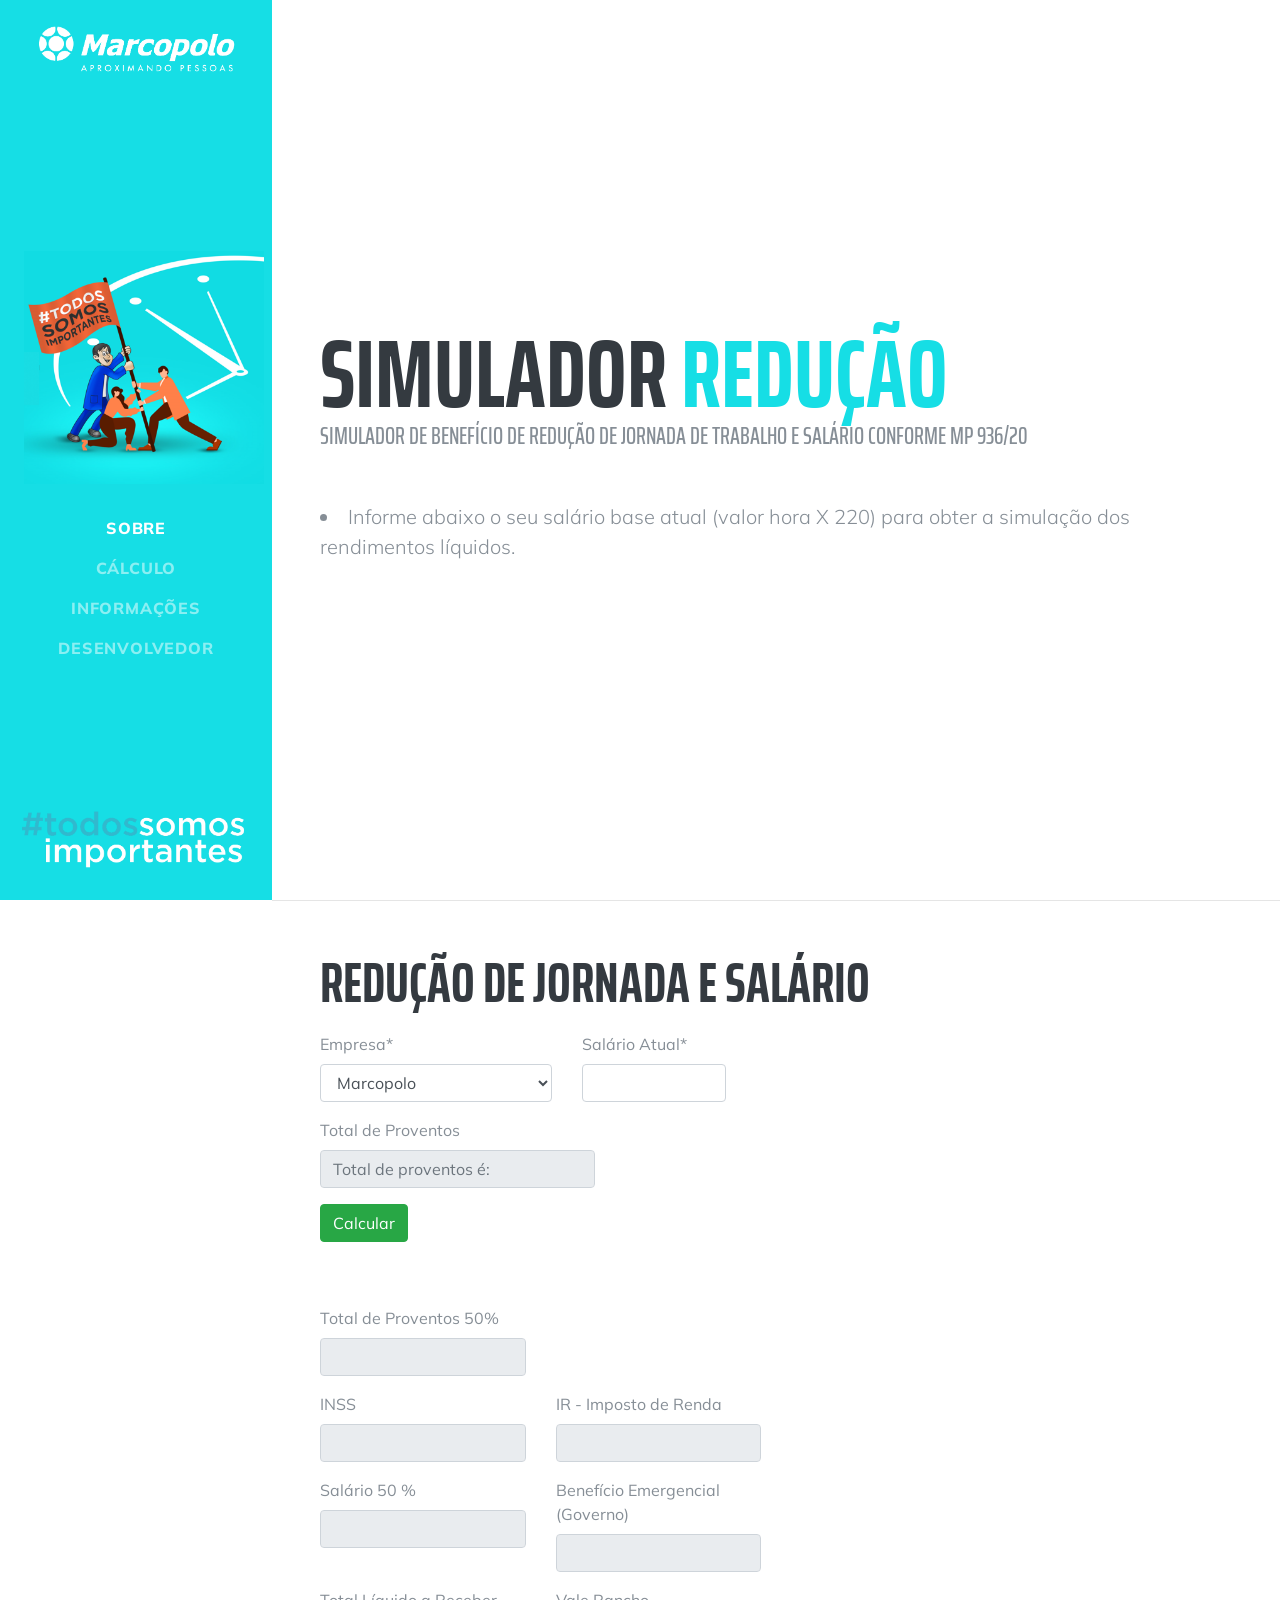
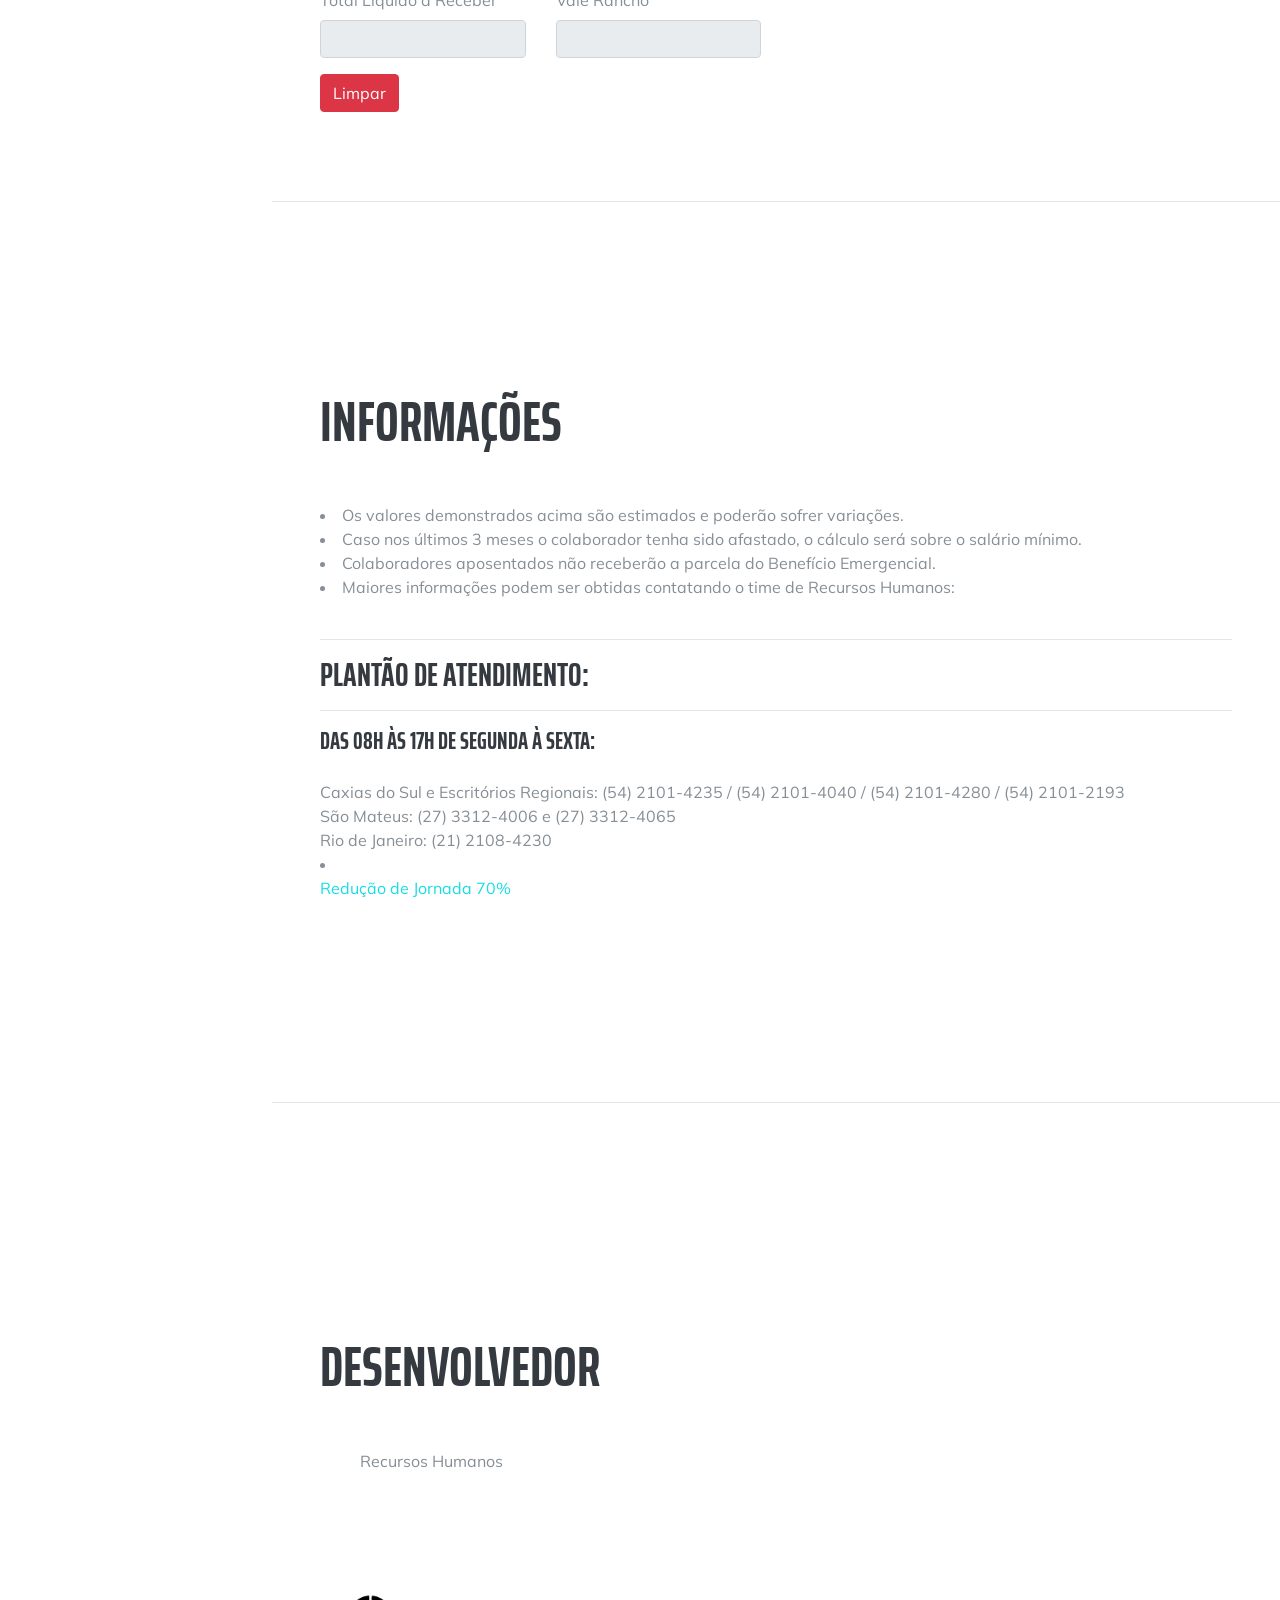
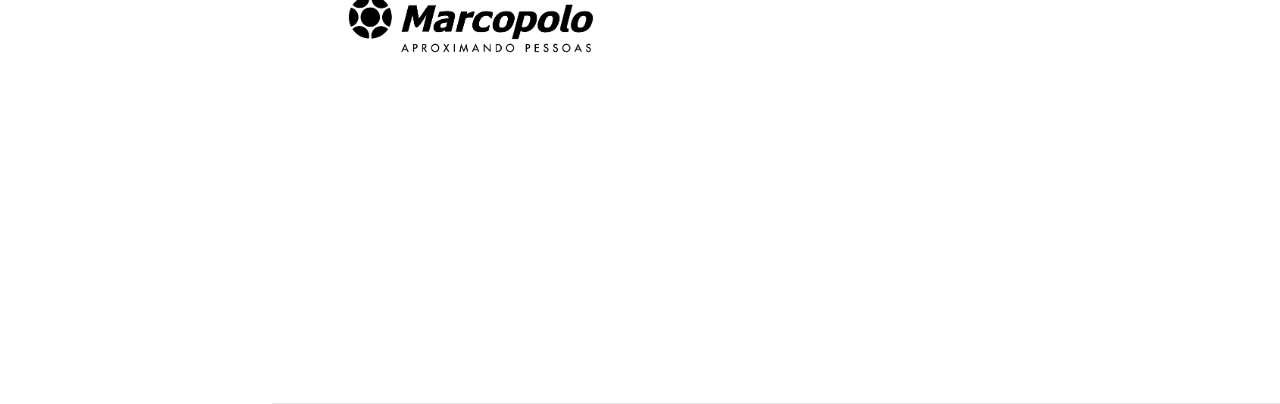
<file: index.html>
<!DOCTYPE html>
<html lang="pt-BR">

<head>

  <meta charset="utf-8">
  <meta name="viewport" content="width=device-width, initial-scale=1, shrink-to-fit=no">
  <meta name="description" content="">
  <meta name="author" content="">

  <title>Redução</title>

  <!-- Bootstrap core CSS -->
  <link href="vendor/bootstrap/css/bootstrap.min.css" rel="stylesheet">

  <!-- Custom fonts for this template -->
  <link href="https://fonts.googleapis.com/css?family=Saira+Extra+Condensed:500,700" rel="stylesheet">
  <link href="https://fonts.googleapis.com/css?family=Muli:400,400i,800,800i" rel="stylesheet">
  <link href="vendor/fontawesome-free/css/all.min.css" rel="stylesheet">

  <!-- Custom styles for this template -->
  <link href="css/resume.min.css" rel="stylesheet">

</head>

<body id="page-top">

  <nav class="navbar navbar-expand-lg navbar-dark bg-primary fixed-top" id="sideNav">
    <span class="d-none d-lg-block">
      <img class="img-fluid img-logo mx-auto mb-3" src="img/marco1.png" alt="">
    </span>
    <a class="navbar-brand js-scroll-trigger" href="#page-top">
      <span class="d-block d-lg-none">Simulador Redução </span>
      <span class="d-none d-lg-block">
        <img class="img-fluid img-banner mx-auto mb-3" src="img/logo.png" alt="">
      </span>
    </a>
    <button class="navbar-toggler" type="button" data-toggle="collapse" data-target="#navbarSupportedContent" aria-controls="navbarSupportedContent" aria-expanded="false" aria-label="Toggle navigation">
      <span class="navbar-toggler-icon"></span>
    </button>
    <div class="collapse navbar-collapse" id="navbarSupportedContent">
      <ul class="navbar-nav">
        <li class="nav-item">
          <a class="nav-link js-scroll-trigger" href="#sobre">Sobre</a>
        </li>
        <li class="nav-item">
          <a class="nav-link js-scroll-trigger" href="#calculo">Cálculo</a>
        </li>
        <li class="nav-item">
          <a class="nav-link js-scroll-trigger" href="#info">Informações</a>
        </li>
	<li class="nav-item">
          <a class="nav-link js-scroll-trigger" href="#dev">Desenvolvedor</a>
        </li>
      </ul>
    </div>
    <span class="d-none d-lg-block">
      <img class="img-fluid img-banner mx-auto mb-3" src="img/todossomosimportantes.png" alt="">
    </span>
  </nav>

  <div class="container-fluid p-0">

    <section class="resume-section p-3 p-lg-5 d-flex align-items-center" id="sobre">
      <div class="w-100">
        <h1 class="mb-0">Simulador
          <span class="text-primary">Redução</span>
        </h1>
        <div class="subheading mb-5">SIMULADOR DE BENEFÍCIO DE REDUÇÃO DE JORNADA DE TRABALHO E SALÁRIO CONFORME MP 936/20
        </div>
        <li  class="lead mb-2"> Informe abaixo o seu salário base atual (valor hora X 220) para obter a simulação dos rendimentos líquidos.</li>
	<!--
        <div class="social-icons">
          <a href="#">
            <i class="fab "><img class="img-fluid img-bus mx-auto mb-3" src="img/bus.png" alt=""></i>
          </a>
        </div>
        -->
    </section>

    <hr class="m-0">

    <section class="resume-section p-3 p-lg-5 d-flex justify-content-center" id="calculo">
      <div class="w-100">
        <h2 class="mb-3">Redução de  Jornada e Salário</h2>
        <div class="resume-item d-flex flex-column flex-md-row justify-content-between mb-5">
          <form onsubmit="calc();">
          <div class="row">
	   <div class="form-group col-md-6">
              <Label for="requisitante">Empresa<span class="fs-color-danger">*</span></Label>
              <select name="empresa" id="empresa01" class="form-control">
                <optgroup label="Selecione sua Empresa">
                  <option value="1" id="ins1">Marcopolo</option>
                  <option value="14" id="ins2">Marcopolo Rio</option>
                  <option value="18" id="ins3">Marcopolo São Mateus</option>
                </optgroup>
              </select>
            </div>
            <div class="form-group col-md-4">
              <Label for="requisitante" >Salário Atual<span class="fs-color-danger">*</span></Label>
              <input type="number" title="Informe aqui seu salário base atual" id="sal" class="form-control"/>
            </div>

          </div>
          <div class="row">
            <div class="form-group col-md-7">
              <Label for="requisitante">Total de Proventos</Label>
              <input class="form-control" id="totalprov01" type="number" value= " " placeholder="Total de proventos é: " disabled>
            </div>
          </div>
          <div class="row">
            <div class="form-group col-md-9">
               <button type="button" class="btn btn-success" id="button_acao" value="calcular" onclick="calc()">
                 Calcular
               </button>
            </div>
          </div>
          </div>
          <div class="row">
            <div class="form-group col-md-3">
              <Label for="requisitante">Total de Proventos 50%</Label>
              <input class="form-control" id="totalprov50" type="number" value= " " disabled>
            </div>
          </div>

          <div class="row">
            <div class="form-group col-md-3">
              <Label for="requisitante">INSS</Label>
              <input class="form-control" id="totalinss" type="number" title="Desconto" value= " " disabled>
            </div>
            <div class="form-group col-md-3">
              <Label for="requisitante">IR - Imposto de Renda</Label>
              <input class="form-control" id="totalir" type="number" title="Desconto" value= " " disabled>
            </div>
          </div>

          <div class="row">
            <div class="form-group col-md-3">
              <Label for="requisitante">Salário 50 %</Label>
              <input class="form-control" id="totalajuda01" type="number" value= " " disabled>
            </div>
            <div class="form-group col-md-3">
              <Label for="requisitante">Benefício Emergencial (Governo)</Label>
              <input class="form-control" id="totalSeguro01" type="number" value= " " disabled>
            </div>
          </div>
          <div class="row">
            <div class="form-group col-md-3">
              <Label for="requisitante">Total Líquido a Receber</Label>
              <input class="form-control" id="totalrecebe01" type="number" value= " " disabled>
            </div>
	    <div class="form-group col-md-3">
              <Label for="requisitante">Vale Rancho</Label>
              <input class="form-control" id="valeRancho" type="number" value= " " disabled>
            </div>
          </div>
          <input class="btn btn-danger" type="reset" value="Limpar">
          <br>
        </form>
    </section>

    <hr class="m-0">

        <section class="resume-section p-3 p-lg-5 d-flex align-items-center" id="info">
      <div class="w-100">
         <h2 class="mb-5">Informações</h2>
        <li class="mb-0">Os valores demonstrados acima são estimados e poderão sofrer variações.</li>
	<li class="mb-0">Caso nos últimos 3 meses o colaborador tenha sido afastado, o cálculo será sobre o salário mínimo.</li>
        <li class="mb-0">Colaboradores aposentados não receberão a parcela do Benefício Emergencial.</li>
        <li class="mb-0">Maiores informações podem ser obtidas contatando o time de Recursos Humanos: </li>
      	<br>
        <hr>
        <h3>Plantão de Atendimento:</h3>
        <hr>
        <h4 class="mb-0">Das 08h às 17h de Segunda à Sexta: </h4>
        <br>
      	<p class="mb-0">Caxias do Sul e Escritórios Regionais: (54) 2101-4235 / (54) 2101-4040 / (54) 2101-4280 / (54) 2101-2193</p>
      	<p class="mb-0">São Mateus: (27) 3312-4006 e (27) 3312-4065</p>
      	<p class="mb-0">Rio de Janeiro: (21) 2108-4230</p>
	 <li>
            <a href="./reducao70.html">
              <i class="mb-0"></i>
              <p>Redução de Jornada 70%</p>
            </a>
         </li>
      </div>
    </section>

    <hr class="m-0">
    <section class="resume-section p-3 p-lg-5 d-flex align-items-center" id="dev">
      <div class="w-100">
       <h2 class="mb-5">Desenvolvedor</h2>
	 <ul class="fa-ul mb-0">
        <li>
          <i class="fa-li fa  text-warning"></i>
          Recursos Humanos
        </li>
        <li>
      </ul>
      <img class="img-fluid imagem mx-0 mb-0" src="img/marco.png">
      </div>
      </section>
    <hr class="m-0">
  </div>

  <!-- Bootstrap core JavaScript -->
  <script src="vendor/jquery/jquery.min.js"></script>
  <script src="vendor/bootstrap/js/bootstrap.bundle.min.js"></script>

  <!-- Plugin JavaScript -->
  <script src="vendor/jquery-easing/jquery.easing.min.js"></script>

  <!-- Custom scripts for this template -->
  <script src="js/resume.min.js"></script>
  <script src="js/script.js"></script>	    
</body>

</html>
</file>
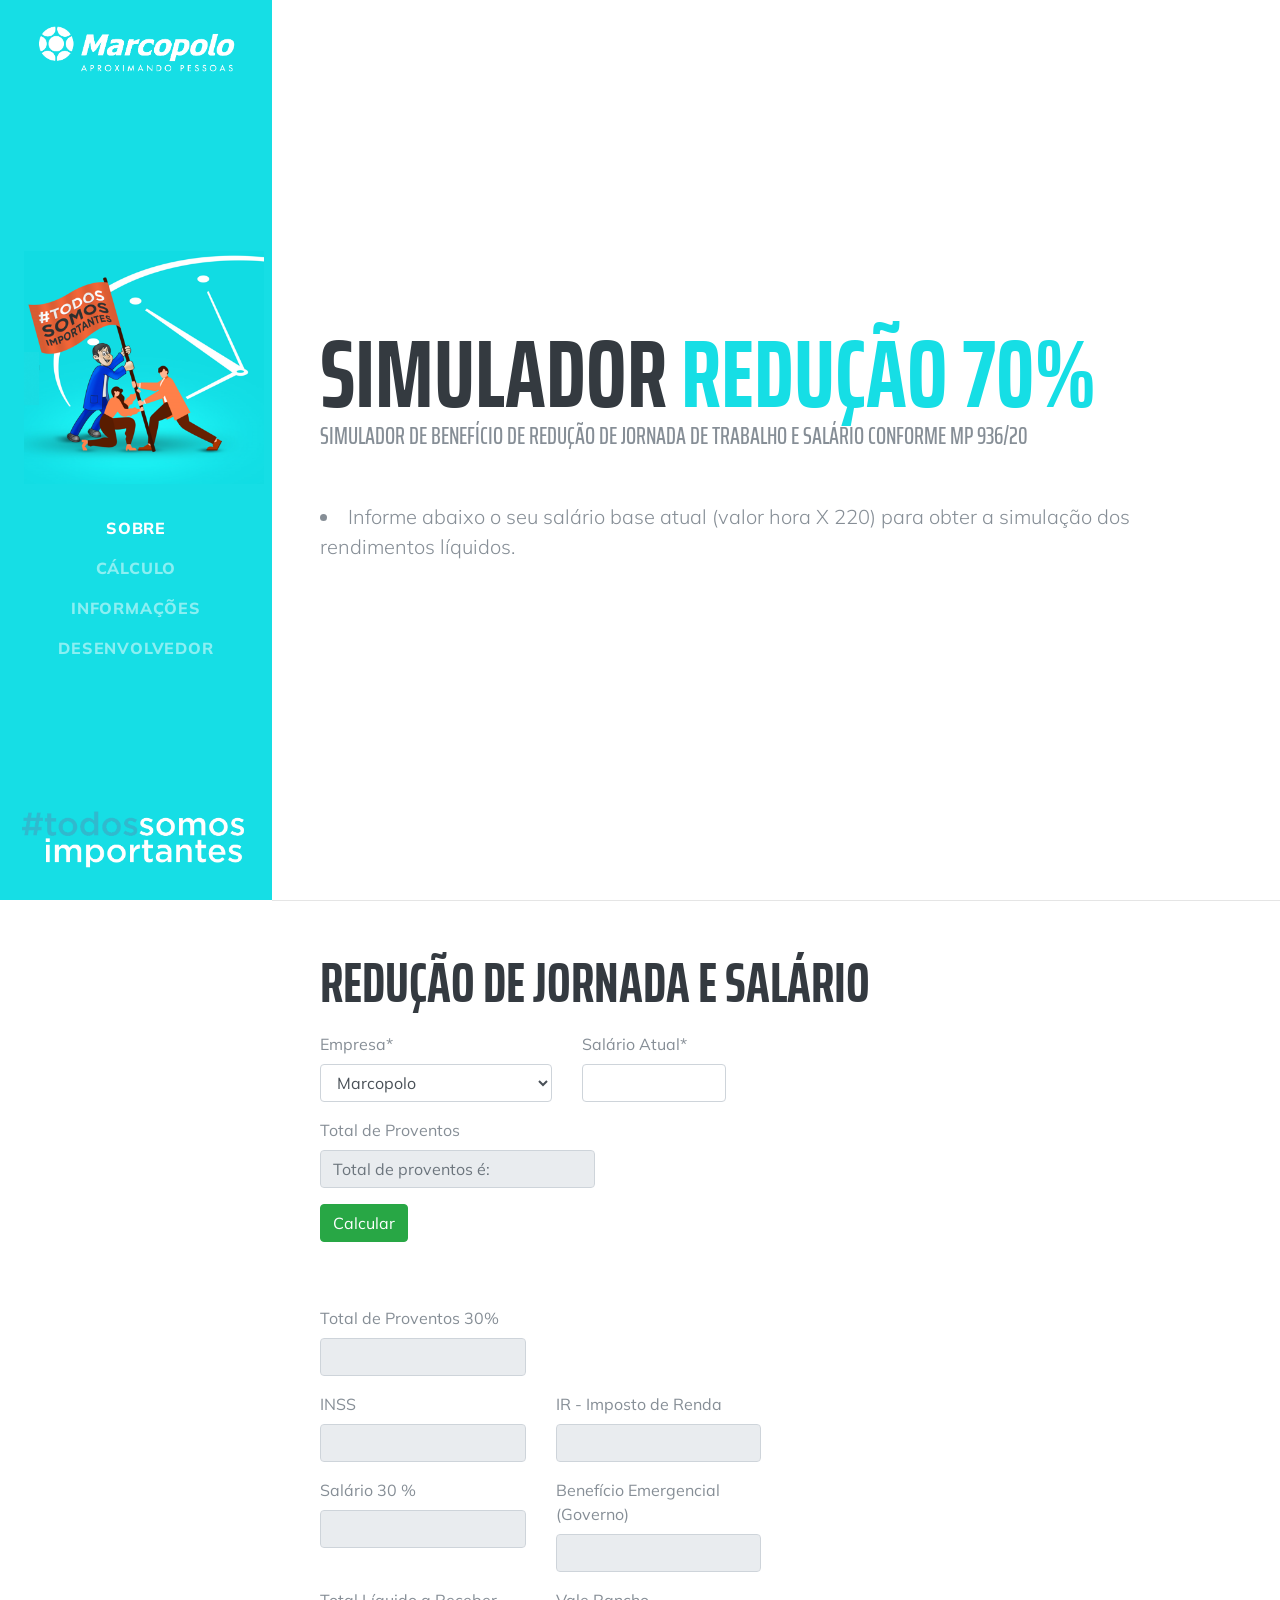
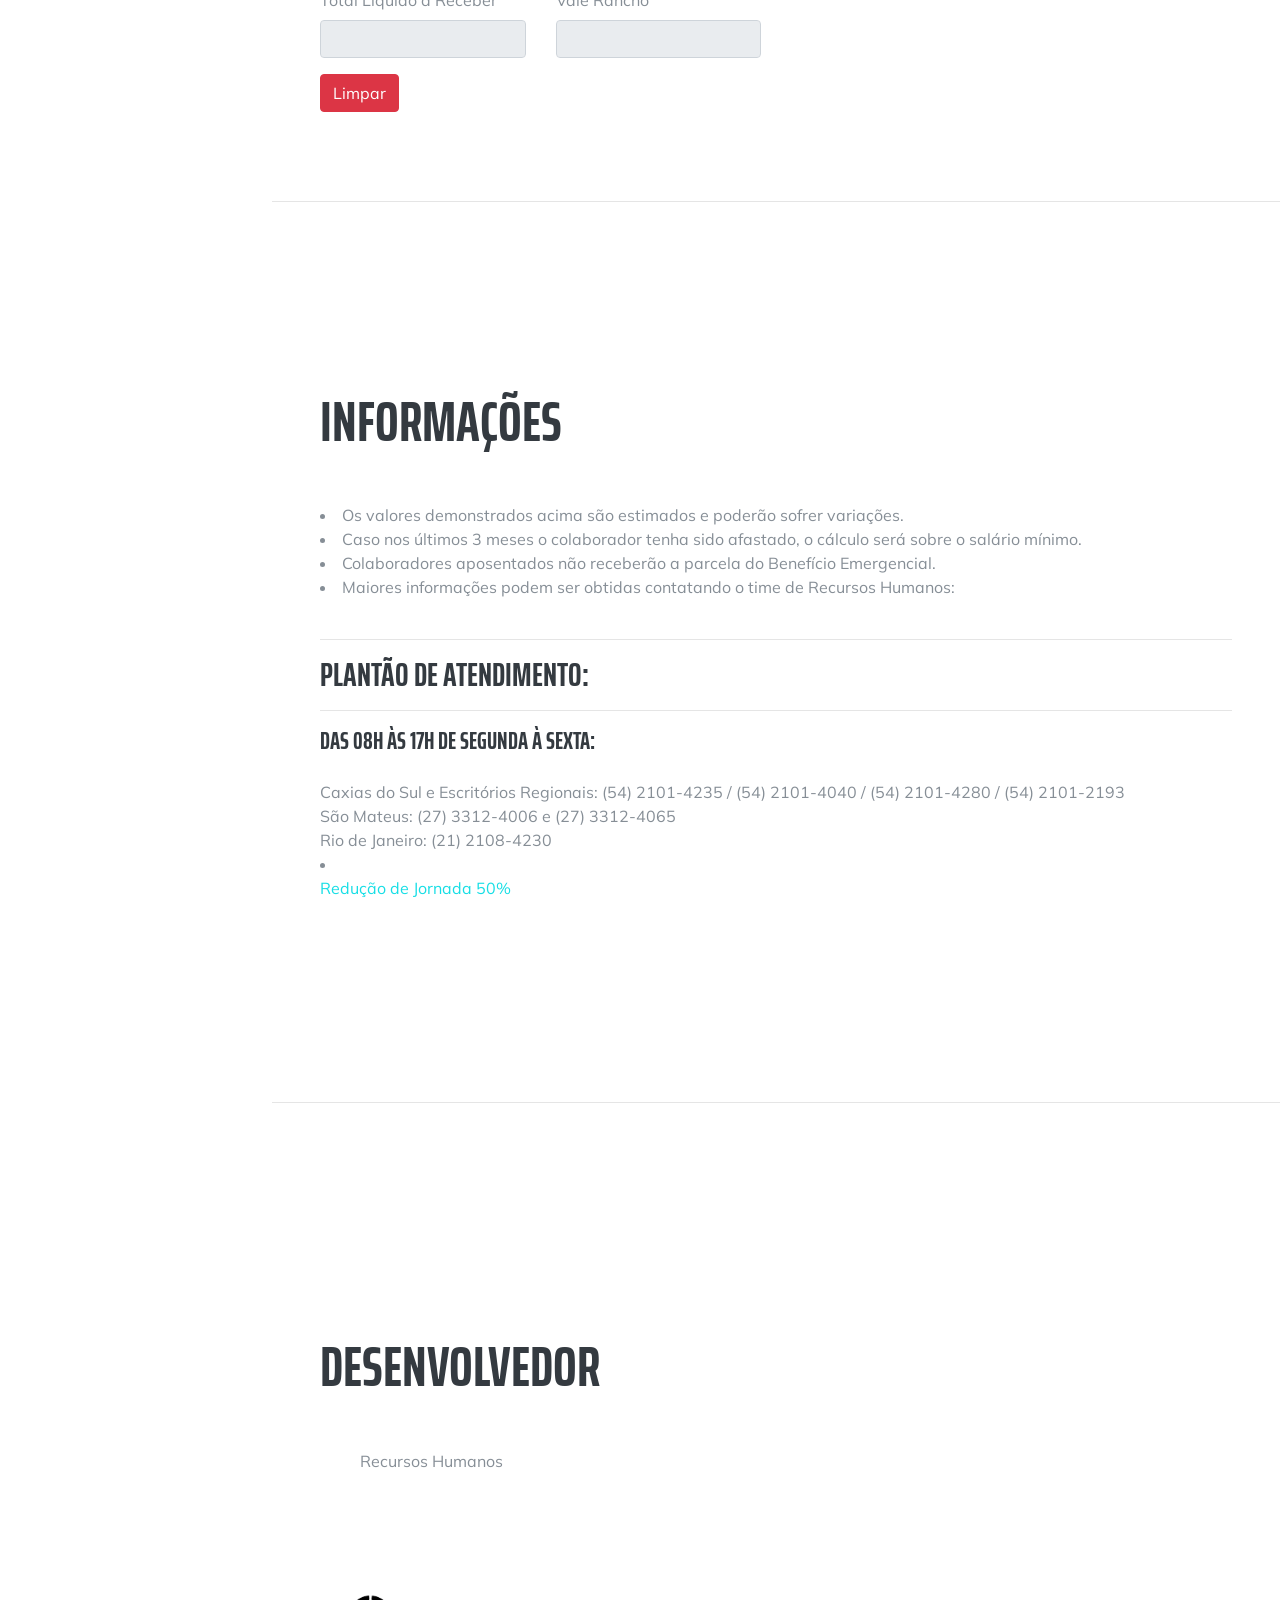
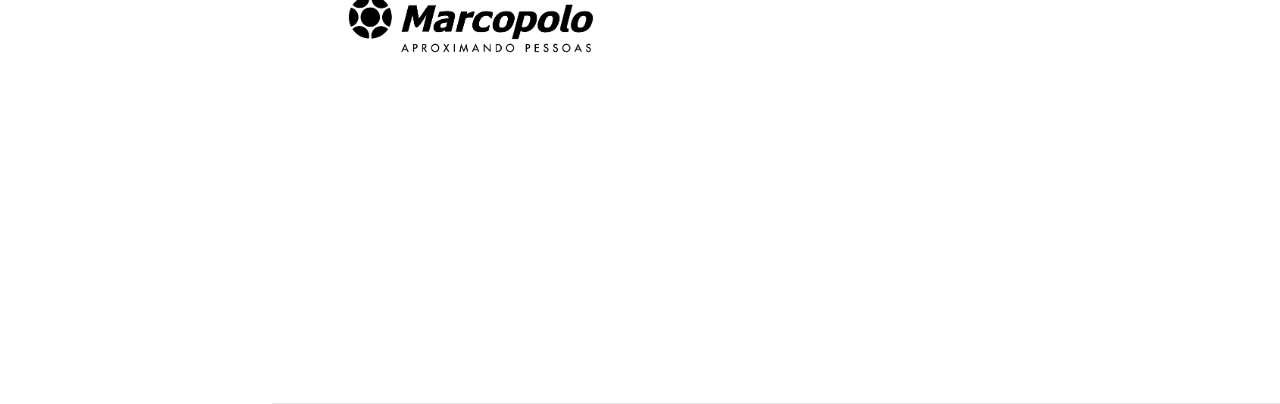
<file: reducao70.html>
<!DOCTYPE html>
<html lang="pt-BR">

<head>

  <meta charset="utf-8">
  <meta name="viewport" content="width=device-width, initial-scale=1, shrink-to-fit=no">
  <meta name="description" content="">
  <meta name="author" content="">

  <title>Redução 70%</title>

  <!-- Bootstrap core CSS -->
  <link href="vendor/bootstrap/css/bootstrap.min.css" rel="stylesheet">

  <!-- Custom fonts for this template -->
  <link href="https://fonts.googleapis.com/css?family=Saira+Extra+Condensed:500,700" rel="stylesheet">
  <link href="https://fonts.googleapis.com/css?family=Muli:400,400i,800,800i" rel="stylesheet">
  <link href="vendor/fontawesome-free/css/all.min.css" rel="stylesheet">

  <!-- Custom styles for this template -->
  <link href="css/resume.min.css" rel="stylesheet">

</head>

<body id="page-top">

  <nav class="navbar navbar-expand-lg navbar-dark bg-primary fixed-top" id="sideNav">
    <span class="d-none d-lg-block">
      <img class="img-fluid img-logo mx-auto mb-3" src="img/marco1.png" alt="">
    </span>
    <a class="navbar-brand js-scroll-trigger" href="#page-top">
      <span class="d-block d-lg-none">Simulador Redução 70%</span>
      <span class="d-none d-lg-block">
        <img class="img-fluid img-banner mx-auto mb-3" src="img/logo.png" alt="">
      </span>
    </a>
    <button class="navbar-toggler" type="button" data-toggle="collapse" data-target="#navbarSupportedContent"
      aria-controls="navbarSupportedContent" aria-expanded="false" aria-label="Toggle navigation">
      <span class="navbar-toggler-icon"></span>
    </button>
    <div class="collapse navbar-collapse" id="navbarSupportedContent">
      <ul class="navbar-nav">
        <li class="nav-item">
          <a class="nav-link js-scroll-trigger" href="#sobre">Sobre</a>
        </li>
        <li class="nav-item">
          <a class="nav-link js-scroll-trigger" href="#calculo">Cálculo</a>
        </li>
        <li class="nav-item">
          <a class="nav-link js-scroll-trigger" href="#info">Informações</a>
        </li>
        <li class="nav-item">
          <a class="nav-link js-scroll-trigger" href="#dev">Desenvolvedor</a>
        </li>
      </ul>
    </div>
    <span class="d-none d-lg-block">
      <img class="img-fluid img-banner mx-auto mb-3" src="img/todossomosimportantes.png" alt="">
    </span>
  </nav>

  <div class="container-fluid p-0">

    <section class="resume-section p-3 p-lg-5 d-flex align-items-center" id="sobre">
      <div class="w-100">
        <h1 class="mb-0">Simulador
          <span class="text-primary">Redução 70%</span>
        </h1>
        <div class="subheading mb-5">SIMULADOR DE BENEFÍCIO DE REDUÇÃO DE JORNADA DE TRABALHO E SALÁRIO CONFORME MP
          936/20
        </div>
        <li class="lead mb-2"> Informe abaixo o seu salário base atual (valor hora X 220) para obter a simulação dos
          rendimentos líquidos.</li>
        <!--
        <div class="social-icons">
          <a href="#">
            <i class="fab "><img class="img-fluid img-bus mx-auto mb-3" src="img/bus.png" alt=""></i>
          </a>
        </div>
        -->
    </section>

    <hr class="m-0">

    <section class="resume-section p-3 p-lg-5 d-flex justify-content-center" id="calculo">
      <div class="w-100">
        <h2 class="mb-3">Redução de Jornada e Salário</h2>
        <div class="resume-item d-flex flex-column flex-md-row justify-content-between mb-5">
          <form onsubmit="calc();">
            <div class="row">
              <div class="form-group col-md-6">
                <Label for="requisitante">Empresa<span class="fs-color-danger">*</span></Label>
                <select name="empresa" id="empresa01" class="form-control">
                  <optgroup label="Selecione sua Empresa">
                    <option value="1" id="ins1">Marcopolo</option>
                    <option value="14" id="ins2">Marcopolo Rio</option>
                    <option value="18" id="ins3">Marcopolo São Mateus</option>
                  </optgroup>
                </select>
              </div>
              <div class="form-group col-md-4">
                <Label for="requisitante">Salário Atual<span class="fs-color-danger">*</span></Label>
                <input type="number" title="Informe aqui seu salário base atual" id="sal" class="form-control" />
              </div>

            </div>
            <div class="row">
              <div class="form-group col-md-7">
                <Label for="requisitante">Total de Proventos</Label>
                <input class="form-control" id="totalprov01" type="number" value=" "
                  placeholder="Total de proventos é: " disabled>
              </div>
            </div>
            <div class="row">
              <div class="form-group col-md-9">
                <button type="button" class="btn btn-success" id="button_acao" value="calcular" onclick="calc()">
                  Calcular
                </button>
              </div>
            </div>
        </div>
        <div class="row">
          <div class="form-group col-md-3">
            <Label for="requisitante">Total de Proventos 30%</Label>
            <input class="form-control" id="totalprov30" type="number" value=" " disabled>
          </div>
        </div>

        <div class="row">
          <div class="form-group col-md-3">
            <Label for="requisitante">INSS</Label>
            <input class="form-control" id="totalinss" type="number" title="Desconto" value=" " disabled>
          </div>
          <div class="form-group col-md-3">
            <Label for="requisitante">IR - Imposto de Renda</Label>
            <input class="form-control" id="totalir" type="number" title="Desconto" value=" " disabled>
          </div>
        </div>

        <div class="row">
          <div class="form-group col-md-3">
            <Label for="requisitante">Salário 30 %</Label>
            <input class="form-control" id="totalajuda01" type="number" value=" " disabled>
          </div>
          <div class="form-group col-md-3">
            <Label for="requisitante">Benefício Emergencial (Governo)</Label>
            <input class="form-control" id="totalSeguro01" type="number" value=" " disabled>
          </div>
        </div>
        <div class="row">
          <div class="form-group col-md-3">
            <Label for="requisitante">Total Líquido a Receber</Label>
            <input class="form-control" id="totalrecebe01" type="number" value=" " disabled>
          </div>
          <div class="form-group col-md-3">
            <Label for="requisitante">Vale Rancho</Label>
            <input class="form-control" id="valeRancho" type="number" value=" " disabled>
          </div>
        </div>
        <input class="btn btn-danger" type="reset" value="Limpar">
        <br>
        </form>
    </section>

    <hr class="m-0">

    <section class="resume-section p-3 p-lg-5 d-flex align-items-center" id="info">
      <div class="w-100">
        <h2 class="mb-5">Informações</h2>
        <li class="mb-0">Os valores demonstrados acima são estimados e poderão sofrer variações.</li>
        <li class="mb-0">Caso nos últimos 3 meses o colaborador tenha sido afastado, o cálculo será sobre o salário
          mínimo.</li>
        <li class="mb-0">Colaboradores aposentados não receberão a parcela do Benefício Emergencial.</li>
        <li class="mb-0">Maiores informações podem ser obtidas contatando o time de Recursos Humanos: </li>
        <br>
        <hr>
        <h3>Plantão de Atendimento:</h3>
        <hr>
        <h4 class="mb-0">Das 08h às 17h de Segunda à Sexta: </h4>
        <br>
        <p class="mb-0">Caxias do Sul e Escritórios Regionais: (54) 2101-4235 / (54) 2101-4040 / (54) 2101-4280 / (54)
          2101-2193</p>
        <p class="mb-0">São Mateus: (27) 3312-4006 e (27) 3312-4065</p>
        <p class="mb-0">Rio de Janeiro: (21) 2108-4230</p>
        	 <li>
            <a href="./index.html">
              <i class="mb-0"></i>
              <p>Redução de Jornada 50%</p>
            </a>
         </li>
      </div>
    </section>

    <hr class="m-0">
    <section class="resume-section p-3 p-lg-5 d-flex align-items-center" id="dev">
      <div class="w-100">
        <h2 class="mb-5">Desenvolvedor</h2>
        <ul class="fa-ul mb-0">
          <li>
            <i class="fa-li fa  text-warning"></i>
            Recursos Humanos
          </li>
          <li>
        </ul>
        <img class="img-fluid imagem mx-0 mb-0" src="img/marco.png">
      </div>
    </section>
    <hr class="m-0">
  </div>

  <!-- Bootstrap core JavaScript -->
  <script src="vendor/jquery/jquery.min.js"></script>
  <script src="vendor/bootstrap/js/bootstrap.bundle.min.js"></script>

  <!-- Plugin JavaScript -->
  <script src="vendor/jquery-easing/jquery.easing.min.js"></script>

  <!-- Custom scripts for this template -->
  <script src="js/resume.min.js"></script>
  <script src="js/script70.js"></script>
</body>

</html>
</file>
<file: css/resume.min.css>
/*!
 * Start Bootstrap - Resume v5.0.8 (https://startbootstrap.com/template-overviews/resume)
 * Copyright 2013-2019 Start Bootstrap
 * Licensed under MIT (https://github.com/BlackrockDigital/startbootstrap-resume/blob/master/LICENSE)
 */body{font-family:Muli,-apple-system,BlinkMacSystemFont,'Segoe UI',Roboto,'Helvetica Neue',Arial,sans-serif,'Apple Color Emoji','Segoe UI Emoji','Segoe UI Symbol','Noto Color Emoji';padding-top:54px;color:#868e96}@media (min-width:992px){body{padding-top:0;padding-left:17rem}}h1,h2,h3,h4,h5,h6{font-family:'Saira Extra Condensed',-apple-system,BlinkMacSystemFont,'Segoe UI',Roboto,'Helvetica Neue',Arial,sans-serif,'Apple Color Emoji','Segoe UI Emoji','Segoe UI Symbol','Noto Color Emoji';font-weight:700;text-transform:uppercase;color:#343a40}h1{font-size:6rem;line-height:5.5rem}h2{font-size:3.5rem}h3{font-size:2rem}p.lead{font-size:1.15rem;font-weight:400}.subheading{text-transform:uppercase;font-weight:500;font-family:'Saira Extra Condensed',-apple-system,BlinkMacSystemFont,'Segoe UI',Roboto,'Helvetica Neue',Arial,sans-serif,'Apple Color Emoji','Segoe UI Emoji','Segoe UI Symbol','Noto Color Emoji';font-size:1.5rem}.social-icons a{display:inline-block;height:5rem;width:5rem;color:#fff!important;border-radius:100%;text-align:center;font-size:1.5rem;line-height:3.5rem;margin-right:1rem}.social-icons a:last-child{margin-right:0}.social-icons a:hover{background-color:#16dee5}.dev-icons{font-size:3rem}.dev-icons .list-inline-item i:hover{color:#16dee5}#sideNav .navbar-nav .nav-item .nav-link{font-weight:800;letter-spacing:.05rem;text-transform:uppercase}#sideNav .navbar-toggler:focus{outline-color:#d48a6e}@media (min-width:992px){#sideNav{text-align:center;position:fixed;top:0;left:0;display:flex;flex-direction:column;width:17rem;height:100vh}#sideNav .navbar-brand{display:flex;margin:auto auto 0;padding:.5rem}#sideNav .navbar-brand .img-logo{max-width:10rem;max-height:10rem}#sideNav .navbar-brand .img-banner{max-width:15rem;max-height:15rem}#sideNav .navbar-brand .img-body{max-width:0.625rem;max-height:0.625rem}#sideNav .navbar-collapse{display:flex;align-items:flex-start;flex-grow:0;width:100%;margin-bottom:auto}#sideNav .navbar-collapse .navbar-nav{flex-direction:column;width:100%}#sideNav .navbar-collapse .navbar-nav .nav-item{display:block}#sideNav .navbar-collapse .navbar-nav .nav-item .nav-link{display:block}}section.resume-section{padding-top:5rem!important;padding-bottom:5rem!important;max-width:75rem}section.resume-section .resume-item .resume-date{min-width:none}@media (min-width:768px){section.resume-section{min-height:100vh}section.resume-section .resume-item .resume-date{min-width:18rem}}@media (min-width:992px){section.resume-section{padding-top:3rem!important;padding-bottom:3rem!important}}.bg-primary{background-color:#16dee5!important}.text-primary{color:#16dee5!important}a{color:#16dee5}a:active,a:focus,a:hover{color:#824027}.imagem{width: 300px;height: 300px;object-fit: contain;}
</file>
